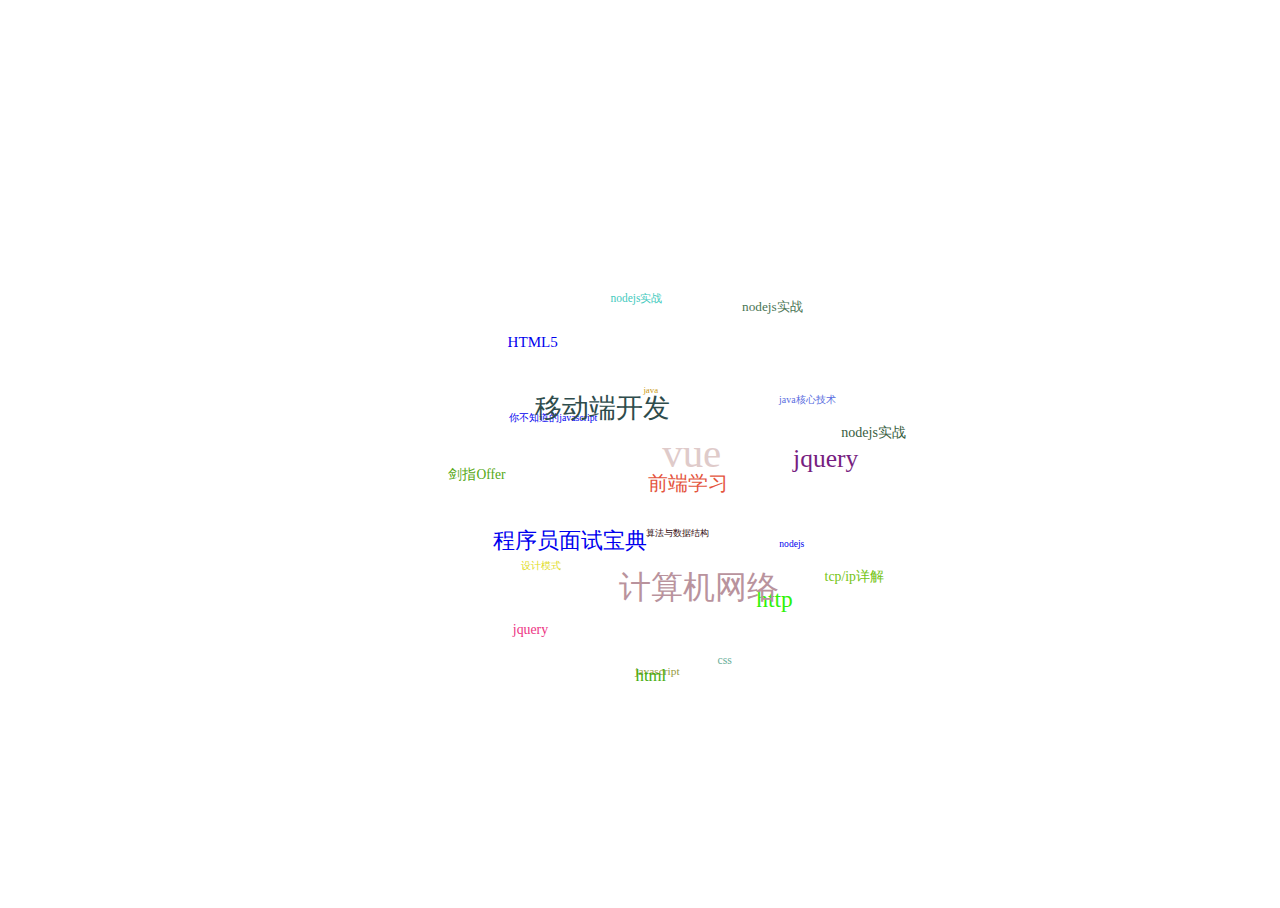
<file: cloudTag/index.html>
<!DOCTYPE html>
<html lang="en">
    <head>
        <meta charset="utf-8">
        <style type="text/css" media="screen">
            html, body {
                width: 100%;
                height: 100%;
            }
            #wrap {
                position: relative;
                left: 50%;
                top:  50%;
                /*text-align: center;*/
            }
            #wrap .tag {
                display: inline-block;
                position:absolute;
                /*width: 50px;*/
                height: 50px;
                line-height: 50px;
                font-size: 20px;
                text-decoration: none;
                /*left: 10px;*/

            }
        </style>
    </head>
    <body>
        <div id="wrap">
            <a href="#" class="tag">前端学习</a>
            <a href="#" class="tag">javascript</a>
            <a href="#" class="tag">css</a>
            <a href="#" class="tag">html</a>
            <a href="#" class="tag">jquery</a>
            <a href="#" class="tag">设计模式</a>
            <a href="#" class="tag">算法与数据结构</a>
            <a href="#" class="tag">nodejs</a>
            <a href="#" class="tag">tcp/ip详解</a>
            <a href="#" class="tag">http</a>
            <a href="#" class="tag">计算机网络</a>
            <a href="#" class="tag">程序员面试宝典</a>
            <a href="#" class="tag">剑指Offer</a>
            <a href="#" class="tag">你不知道的javascript</a>
            <a href="#" class="tag">java</a>
            <a href="#" class="tag">java核心技术</a>
            <a href="#" class="tag">nodejs实战</a>
            <a href="#" class="tag">jquery</a>
            <a href="#" class="tag">vue</a>
            <a href="#" class="tag">移动端开发</a>
            <a href="#" class="tag">HTML5</a>
            <a href="#" class="tag">nodejs实战</a>
            <a href="#" class="tag">nodejs实战</a>
        </div>
        <script type="text/javascript" src="js.js"></script>
    </body>
</html>
</file>
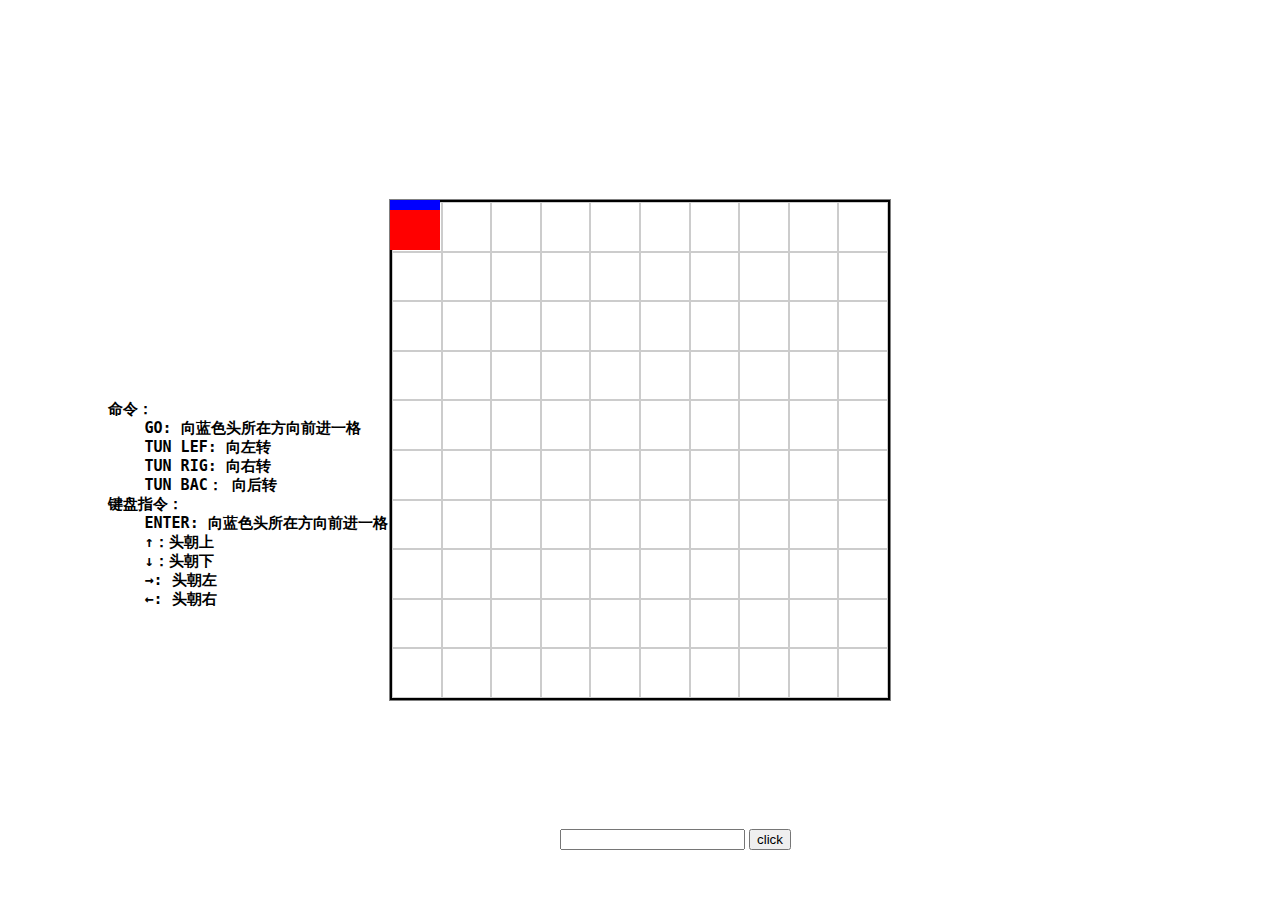
<file: instuctedBox/index.html>
<!DOCTYPE html>
<html lang="en">
    <head>
        <meta charset="utf-8">
        <style type="text/css" media="screen">
            #wrap {
                position:absolute;
                left: 0;
                top: 0;
                right: 0;
                bottom:0 ;
                margin: auto;
                width: 500px;
                height: 500px;
                border: 1px solid gray;
            }
            #box {
                width: 50px;
                height: 50px;
                position: absolute;
                left: 0;
                top: 0;
            }
            #box #header {
                width:100%;
                height:20%;
                background-color: blue;
            }
            #box #content {
                width:100%;
                height:80%;
                background-color: red;
            }
            #control {
                position:absolute;
                left: 50%;
                bottom: 50px;
                margin-left: -80px;
            }
            #table {
                position:absolute;
                left: 0;
                top: 0;
                width: 100%;
                height: 100%;
                border: 2px solid black;
                border-spacing: 0;
                border-collapse: 0;
            }
            #table td{
                border:1px solid #ccc;
            }
            pre {
                position: absolute;
                top: 0;
                left: 0;
                bottom: 0;
                height: 100px;
                margin:  auto;
                text-align:left;
                font-size: 15px;
                font-weight: 700;

            }
        </style>
    </head>
    <body>
        <div id="wrap">
            <table id="table"></table>
            <div id="box">
                <div id="header"></div>
                <div id="content"></div>
            </div>
        </div>
        <div id="control">
            <input type="text" id="instruct"/>
            <button id = "btn"> click</button>
        </div>
        <pre>
            命令：
                GO: 向蓝色头所在方向前进一格
                TUN LEF: 向左转
                TUN RIG: 向右转
                TUN BAC： 向后转
            键盘指令：
                ENTER: 向蓝色头所在方向前进一格
                ↑：头朝上
                ↓：头朝下
                →: 头朝左
                ←: 头朝右
        </pre>
    <script type="text/javascript" src="move.js"></script>
    </body>
</html>
</file>
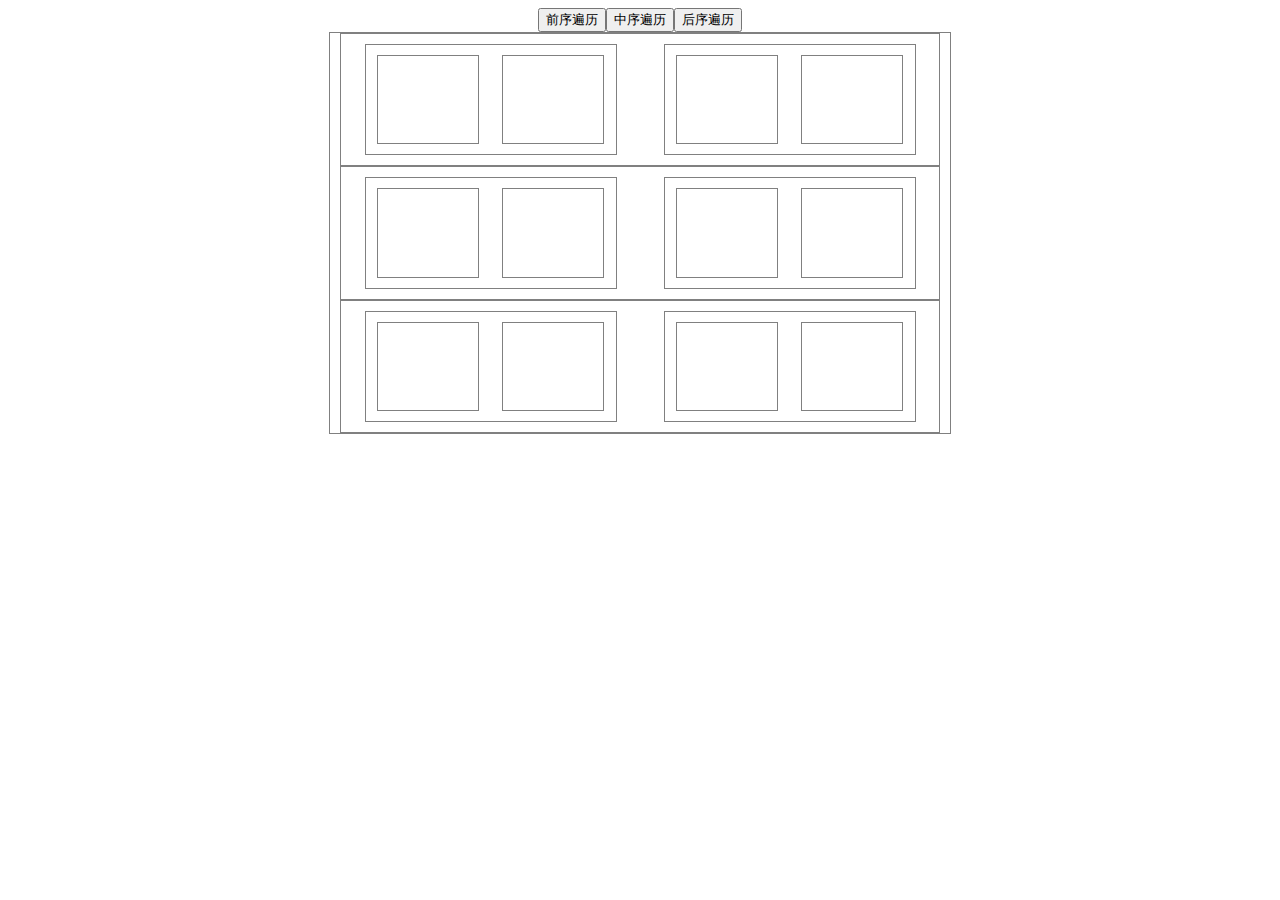
<file: tree/index.html>
<!DOCTYPE html>
<html lang="en">
    <head>
        <meta charset="utf-8">
        <link rel="stylesheet" type="text/css" href="css.css">
    </head>
    <body>

    <div id="wrap">
        <div id="buttonGroup">
            <button id="front">前序遍历</button>
            <button id="middle">中序遍历</button>
            <button id="end">后序遍历</button>
        </div>

        <div id="root">
            <div class="second">
                <div class="third">
                    <div class="forth"></div>
                    <div class="forth"></div>
                </div>
                <div class="third">
                    <div class="forth"></div>
                    <div class="forth"></div>
                </div>
            </div>
            <div class="second">
                <div class="third">
                    <div class="forth"></div>
                    <div class="forth"></div>
                </div>
                 <div class="third">
                    <div class="forth"></div>
                    <div class="forth"></div>
                </div>
            </div>
            <div class="second">
                <div class="third">
                    <div class="forth"></div>
                    <div class="forth"></div>
                </div>
                 <div class="third">
                    <div class="forth"></div>
                    <div class="forth"></div>
                </div>
            </div>

        </div>
    </div>

    <script type="text/javascript" src="js.js"></script>
    </body>
</html>
</file>
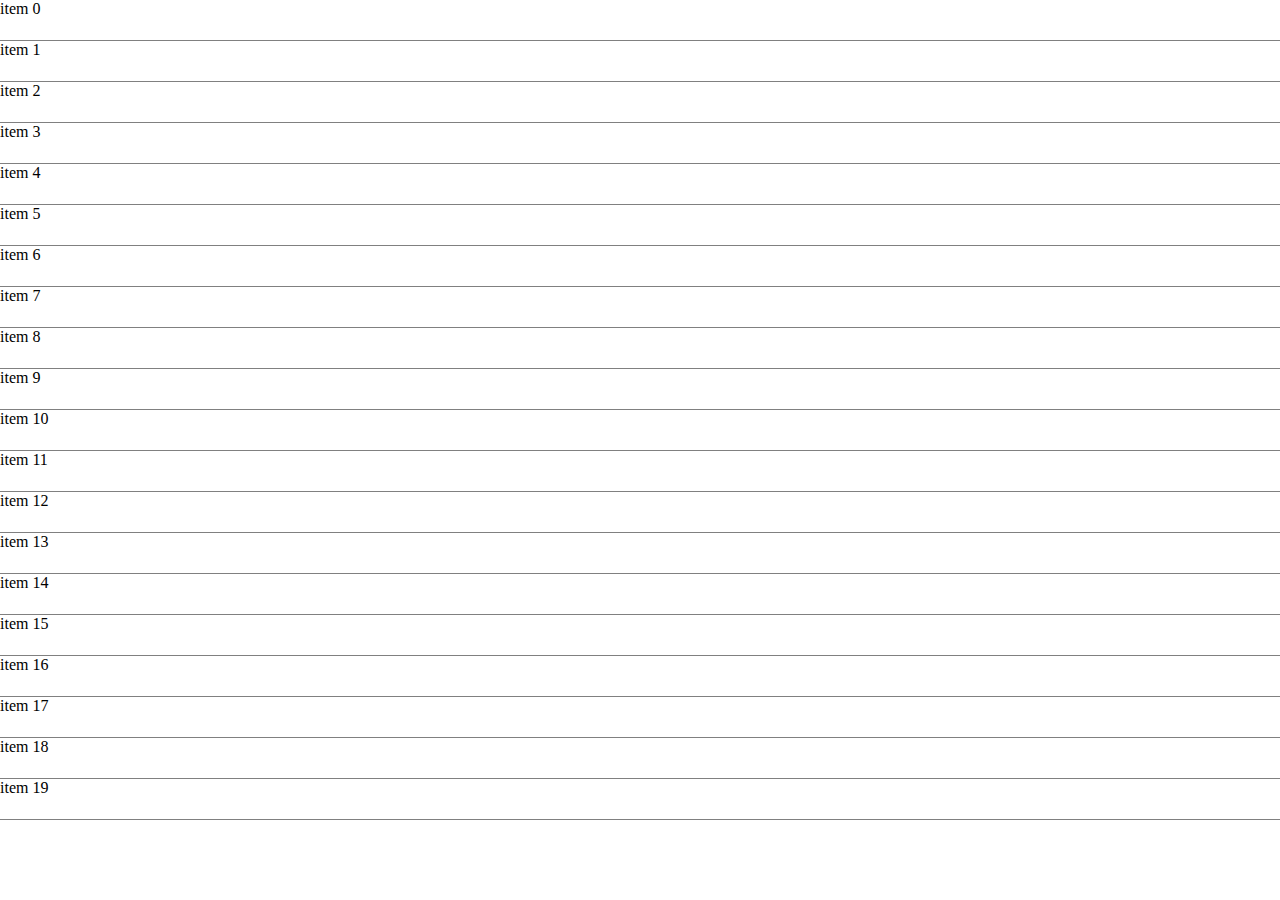
<file: infiniteScroll/upgrade.html>
<!DOCTYPE html>
<html lang="en">
    <head>
        <meta charset="utf-8">
        <style type="text/css" media="screen">
            html, body {
                margin: 0;
                padding: 0;

            }
            #infinite {
                width: 100%;
            }
            #infinite .infinite_item {
                width:100%;
                height: 40px;
                border-bottom: 1px solid gray;
            }
            #infinite .infinite_loader {
                width:100%;
                height:40px;
                text-align: center;
                background-color: #ccc;
            }
        </style>
    </head>
    <body>
         <div id="wrap">
            <div id="infinite">

            </div>
        </div>
        <script type="text/javascript">
            function Infinite(options) {
                this.options = options;
                this.container = document.querySelector(options.el);
                this.init();
            }
            Infinite.prototype.init = function() {
                this.container.appendChild(this.createItems(this.options.data));
                this.createLoader();
                let start = 20;
                window.addEventListener('scroll', () => {
                    const scrolltop = document.documentElement.scrollTop || document.body.scrollTop;
                    if(scrolltop + window.innerHeight >= this.container.clientHeight) {
                        this.loading();
                        this.options.loadMore(start)
                            .then(res => {
                                this.loaded();
                                this.addData(res);

                            })
                            .catch(err => {
                                console.log(err);
                            })
                            start += 10;
                    }
                });
            }
            Infinite.prototype.createItems = function(arr) {
                let container = document.createDocumentFragment();
                for(let i = 0, len = arr.length; i < len; i++) {
                    var item = document.createElement('div');
                    item.innerHTML = arr[i];
                    item.className = this.options.itemClassName;
                    container.appendChild(item);
                }
                return container;
            }
            Infinite.prototype.createLoader = function() {
                var loader = document.createElement('div');
                loader.className = 'infinite_loader';
                loader.innerHTML = '正在加载中哟...';
                this.loader = loader;
            }
            Infinite.prototype.loading = function() {
                this.container.appendChild(this.loader);
            }
            Infinite.prototype.loaded = function() {
                let loader = this.container.lastChild;
                if(loader == this.loader) {
                    this.container.removeChild(loader);
                }
            }
            Infinite.prototype.addData = function(arr) {
                this.container.appendChild(this.createItems(arr));
            }
            let initData = [];
            let i = 0;
            for(; i < 20; i++) {
                initData.push(`item ${i}`);
            }

            const infinite = new Infinite({
                el: '#infinite',
                data: initData,
                itemClassName: 'infinite_item',
                loadMore: function(i) {
                    return new Promise((resolve, reject) => {
                        setTimeout(() => {
                            let data = [];
                            let len = 10+i;
                            for(; i<len; i++) {
                                data.push(`item ${i}`);
                            }
                            resolve(data);
                        }, 2000);
                    })
                }
            });
        </script>
    </body>
</html>
</file>
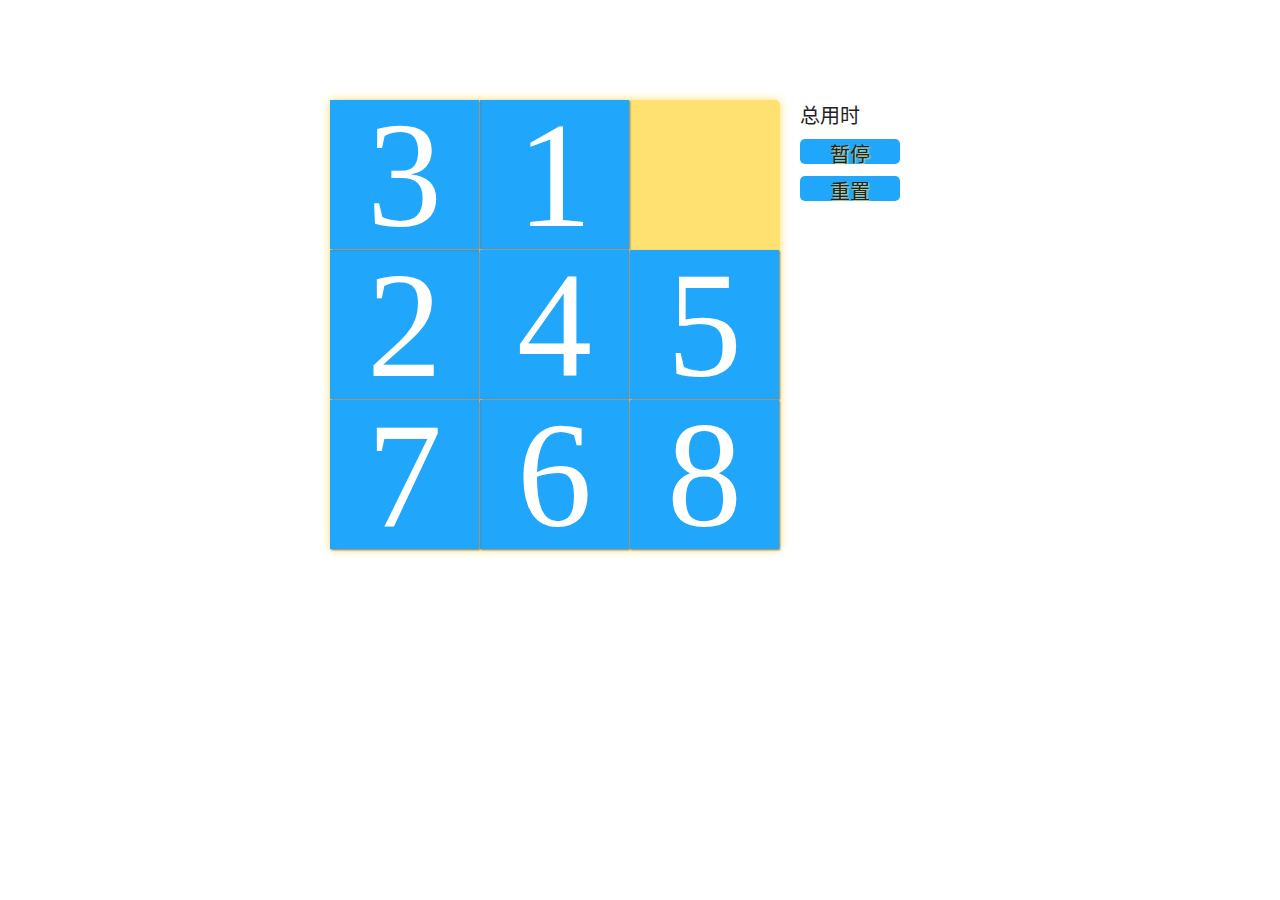
<file: puzzle/puzzle.html>
<!doctype html>
<html lang = "zh-CN">
<head>
	<meta charset = "UTF-8">
	<title>puzzle</title>
	<link rel="stylesheet" type="text/css" href="puzzle.css"></link>
</head>
<body>
	<div id="container">
		<div id="game">
			<div id="d1" onclick="move(1)">1</div>
			<div id="d2" onclick="move(2)">2</div>
			<div id="d3" onclick="move(3)">3</div>
			<div id="d4" onclick="move(4)">4</div>	
			<div id="d5" onclick="move(5)">5</div>	
			<div id="d6" onclick="move(6)">6</div>
			<div id="d7" onclick="move(7)">7</div>
			<div id="d8" onclick="move(8)">8</div>
		</div>
		<div id="control">
			<p>
				<rowspan id="timeText">总用时</rowspan>
				<rowspan id="timer"></rowspan>
			</p>
			<p>
				<rowspan id="start" onclick="start()">开始</rowspan>
				<rowspan id="reset" onclick="reset()">重置</rowspan>
			</p>
		</div>
	</div>
<script src="puzzle.js"></script>
</body>
</html>
</file>
<file: tree/css.css>
/*
* @Author: anchen
* @Date:   2017-05-23 09:20:03
* @Last Modified by:   anchen
* @Last Modified time: 2017-05-23 11:10:13
*/
#wrap {
    display: flex;
    flex-direction: column;
    align-items: center;

}
#buttonGroup {
    display:flex;
    justify-content: space-around;
}

#root {

    width: 600px;
    height: 400px;
    border:1px solid gray;
    display:flex;
    flex-direction: column;
    justify-content: space-around;
    padding: 0 10px;
}

.second {
    /*flex :auto;*/
     border:1px solid gray;
     height:150px;
    display:flex;
    justify-content: space-around;
    padding:10px 0;
}
.third {
    width:250px;
    border:1px solid gray;
    display:flex;
    /*flex-direction: column;*/
    justify-content: space-around;
    padding:10px 0;
}
.forth {
   width: 100px;
    border:1px solid gray;

}
</file>
<file: puzzle/puzzle.css>
* {
	padding: 0;
	margin: 0;
	border: 0;
}
body {
	width: 100%;
	height: 100%;
}
#container {
	position: relative;
	width: 620px;
	height: 450px;
	margin: 0 auto;
	margin-top: 100px;
	border-radius: 1px;
}
#game {
	position: absolute;
	width: 450px;
	height: 450px;
	border-radius: 5px;
	display: inline-block;
	background-color: #ffe171;
	box-shadow: 0 0 10px #ffe171;
}
#game div {
	position: absolute;
	width: 149px;
	height: 149px;
	box-shadow: 1px 1px 2px #777;
	background-color: #20a6fa;
	color: white;
	text-align: center;
	font-size: 150px;
	line-height: 150px;
	cursor: pointer;
	-webkit-transition: 0.3s;
	-moz-transition: 0.3s;
	-ms-transition: 0.3s;
	-o-transition: 0.3s;
	transition: 0.3s;	
}
#game div:hover {
	color: #ffe171;
}
#control {
	width: 150px;
	height: 450px;
	display: inline-block;
	float: right;
}
#control rowspan {
	height: 25px;
	font-size: 20px;
	color: #222;
	margin-top: 10px;
}
#start {
	display: inline-block;
	font-size: 28px;
	width: 100px;
	height: 28px;
	background-color: #20a6fa;
	color: #ffe171;
	text-shadow: 1px 1px 2px #ffe171;
	border-radius: 5px;
	box-show: 2px 2px 5px #4c98f5;
	text-align: center;
	cursor: pointer;
}
#reset {
	display: inline-block;
	font-size: 28px;
	width: 100px;
	height: 28px;
	background-color: #20a6fa;
	color: #ffe171;
	text-shadow: 1px 1px 2px #ffe171;
	border-radius: 5px;
	box-show: 2px 2px 5px #4c98f5;
	text-align: center;
	cursor: pointer;
}
#d1 {
	left: 0;
}
#d2 {
	left: 150px;
}
#d3 {
	left: 300px;
}
#d4 {
	top: 150px;
}
#d5 {
	left: 150px;
	top: 150px;
}
#d6 {
	left: 300px;
	top: 150px;
}
#d7 {
	
	top: 300px;
}
#d8 {
	left: 150px;
	top: 300px;
}
</file>
